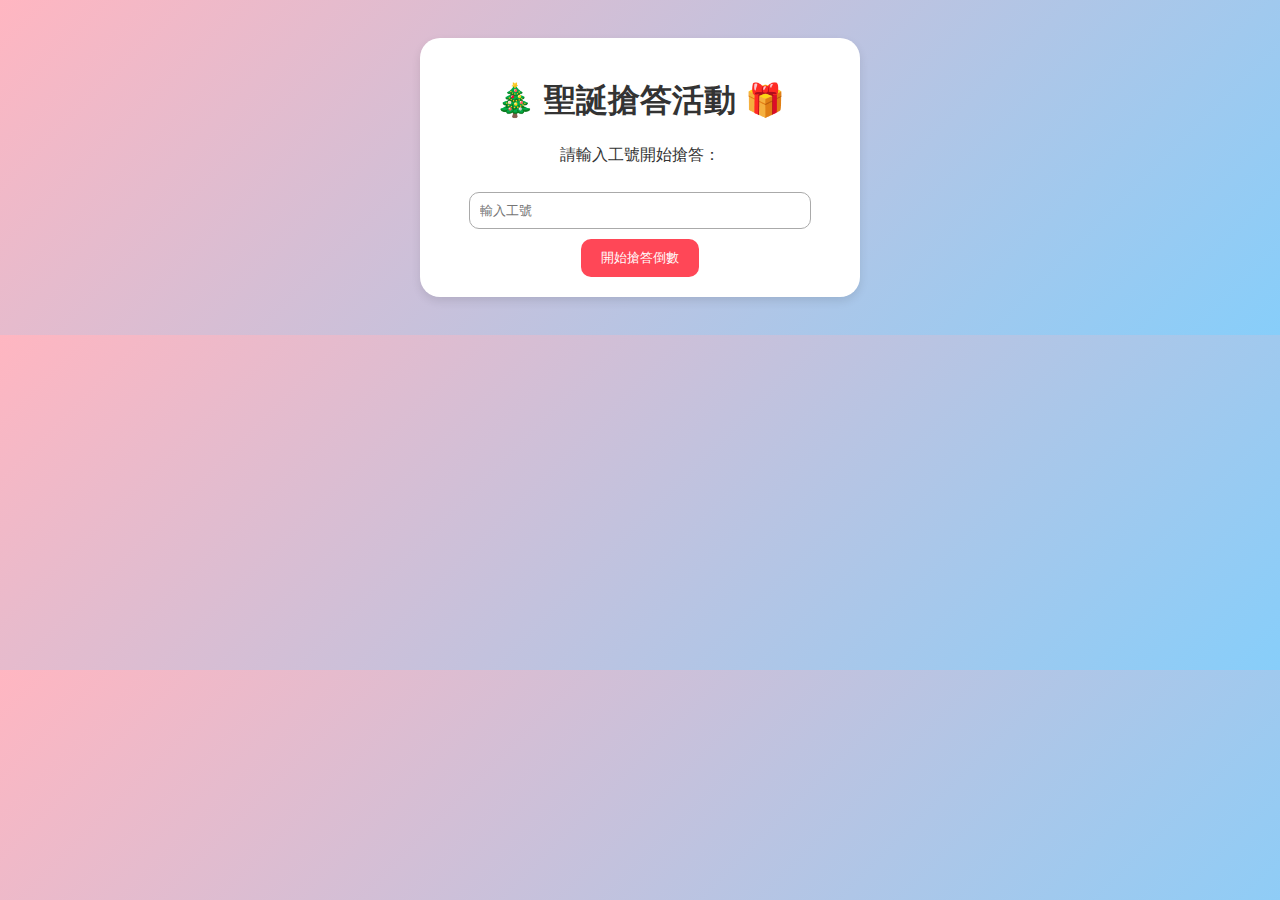
<file: index.html>
<!DOCTYPE html>
<html lang="zh-Hant">
<head>
  <meta charset="UTF-8" />
  <meta name="viewport" content="width=device-width, initial-scale=1.0" />
  <title>🎅 聖誕搶答活動 🎄</title>
  <link rel="stylesheet" href="style.css" />
</head>
<body>
  <div id="app" class="container">
    <h1>🎄 聖誕搶答活動 🎁</h1>
    <p>請輸入工號開始搶答：</p>
    <input id="empId" placeholder="輸入工號" />
    <button id="startBtn">開始搶答倒數</button>

    <div id="countdown" class="hidden">
      <h2>倒數：<span id="timer">5</span></h2>
    </div>

    <div id="result" class="hidden">
      <h2>🎉 搶答成功！</h2>
    </div>
  </div>

  <script src="script.js"></script>
</body>
</html>
</file>
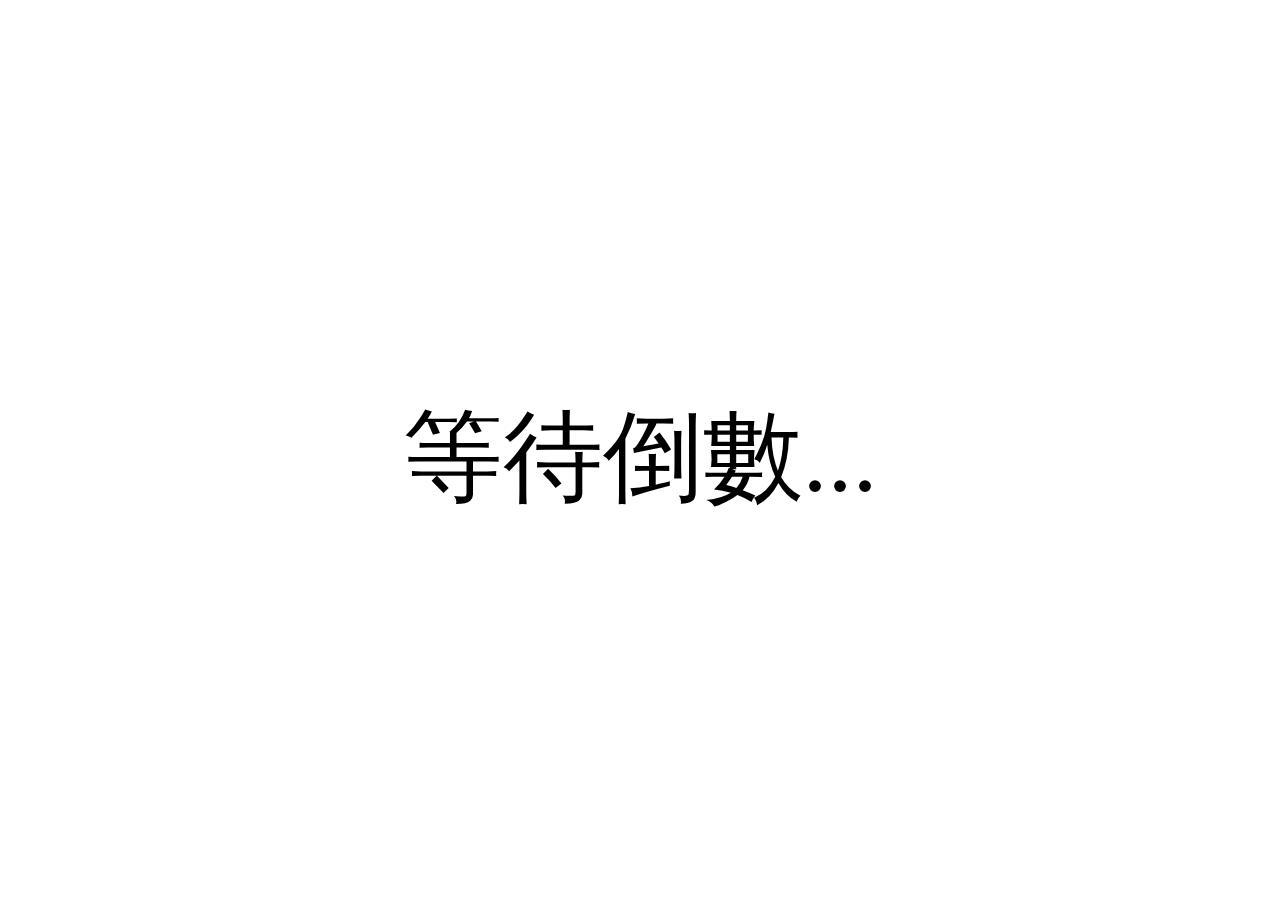
<file: display.html>
<!DOCTYPE html>
<html lang="zh-Hant">
<head>
<meta charset="UTF-8">
<meta name="viewport" content="width=device-width, initial-scale=1.0">
<title>搶答大螢幕顯示</title>
<style>
  body { display:flex; justify-content:center; align-items:center; height:100vh; font-size:100px; }
  #firstPlace { text-align:center; }
</style>
</head>
<body>
<div id="firstPlace">等待倒數...</div>

<script>
const displayEl = document.getElementById('firstPlace');
const channel = new BroadcastChannel('quiz_channel');

channel.onmessage = (e)=>{
  const data = e.data;
  if(data.action==='countdown'){
    displayEl.textContent = data.timeLeft;  // 顯示倒數秒數
  } else if(data.action==='enableBuzz'){
    displayEl.textContent = "開始搶答!";
  } else if(data.action==='firstPlace'){
    displayEl.textContent = data.employeeId;  // 顯示第一名
  } else if(data.action==='newQuestion'){
    displayEl.textContent = '等待倒數...';
  }
};
</script>
</body>
</html>
</file>
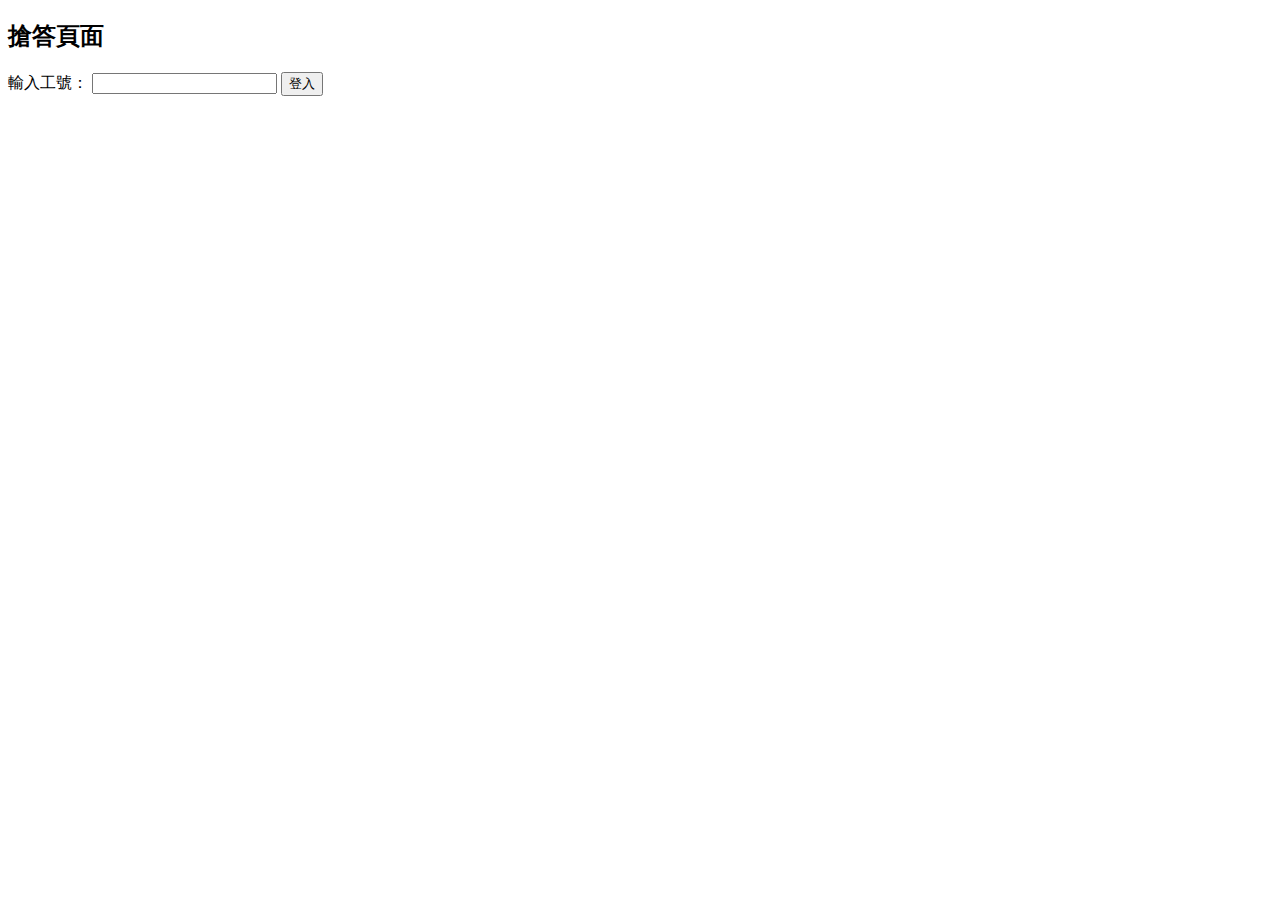
<file: quiz.html>
<!DOCTYPE html>
<html lang="zh-Hant">
<head>
<meta charset="UTF-8">
<meta name="viewport" content="width=device-width, initial-scale=1.0">
<title>參賽者搶答</title>
</head>
<body>
<h2>搶答頁面</h2>
<div id="loginDiv">
  <label>輸入工號：</label>
  <input type="text" id="employeeId">
  <button id="loginBtn">登入</button>
</div>

<div id="buzzDiv" style="display:none;">
  <button id="buzzBtn" disabled>搶答</button>
  <p>倒數剩餘: <span id="countdown">等待主辦方</span></p>
</div>

<script>
const channel = new BroadcastChannel('quiz_channel');

const loginDiv = document.getElementById('loginDiv');
const buzzDiv = document.getElementById('buzzDiv');
const loginBtn = document.getElementById('loginBtn');
const buzzBtn = document.getElementById('buzzBtn');
const employeeIdInput = document.getElementById('employeeId');
const countdownEl = document.getElementById('countdown');

let employeeId = localStorage.getItem('employeeId');

if(employeeId){
  loginDiv.style.display = 'none';
  buzzDiv.style.display = 'block';
}else{
  loginBtn.onclick = () => {
    const val = employeeIdInput.value.trim();
    if(!val) return alert("請輸入工號");
    employeeId = val;
    localStorage.setItem('employeeId', employeeId);
    loginDiv.style.display = 'none';
    buzzDiv.style.display = 'block';
  };
}

// 接收倒數與開放搶答訊息
channel.onmessage = (e) => {
  const data = e.data;
  if(data.action === 'countdown'){
    countdownEl.textContent = data.timeLeft;
  } else if(data.action === 'enableBuzz'){
    buzzBtn.disabled = false;
    countdownEl.textContent = "開始搶答!";
  } else if(data.action === 'newQuestion'){
    buzzBtn.disabled = true;
    countdownEl.textContent = "等待主辦方";
  }
};

// 按搶答
buzzBtn.onclick = () => {
  if(!employeeId) return alert("工號錯誤");
  buzzBtn.disabled = true;
  channel.postMessage({ action:'buzz', employeeId, time:new Date().toLocaleTimeString() });
};
</script>
</body>
</html>
</file>
<file: style.css>
body {
  background: linear-gradient(135deg, #ffb6c1, #87cefa);
  color: #333;
  font-family: "微軟正黑體", sans-serif;
  text-align: center;
  padding: 30px;
}

.container {
  max-width: 400px;
  margin: auto;
  background: white;
  border-radius: 20px;
  padding: 20px;
  box-shadow: 0 4px 10px rgba(0,0,0,0.1);
}

input {
  width: 80%;
  padding: 10px;
  margin: 10px 0;
  border-radius: 10px;
  border: 1px solid #aaa;
}

button {
  background: #ff4757;
  color: white;
  border: none;
  padding: 10px 20px;
  border-radius: 10px;
  cursor: pointer;
}

button:hover {
  background: #e84118;
}

.hidden {
  display: none;
}
</file>
